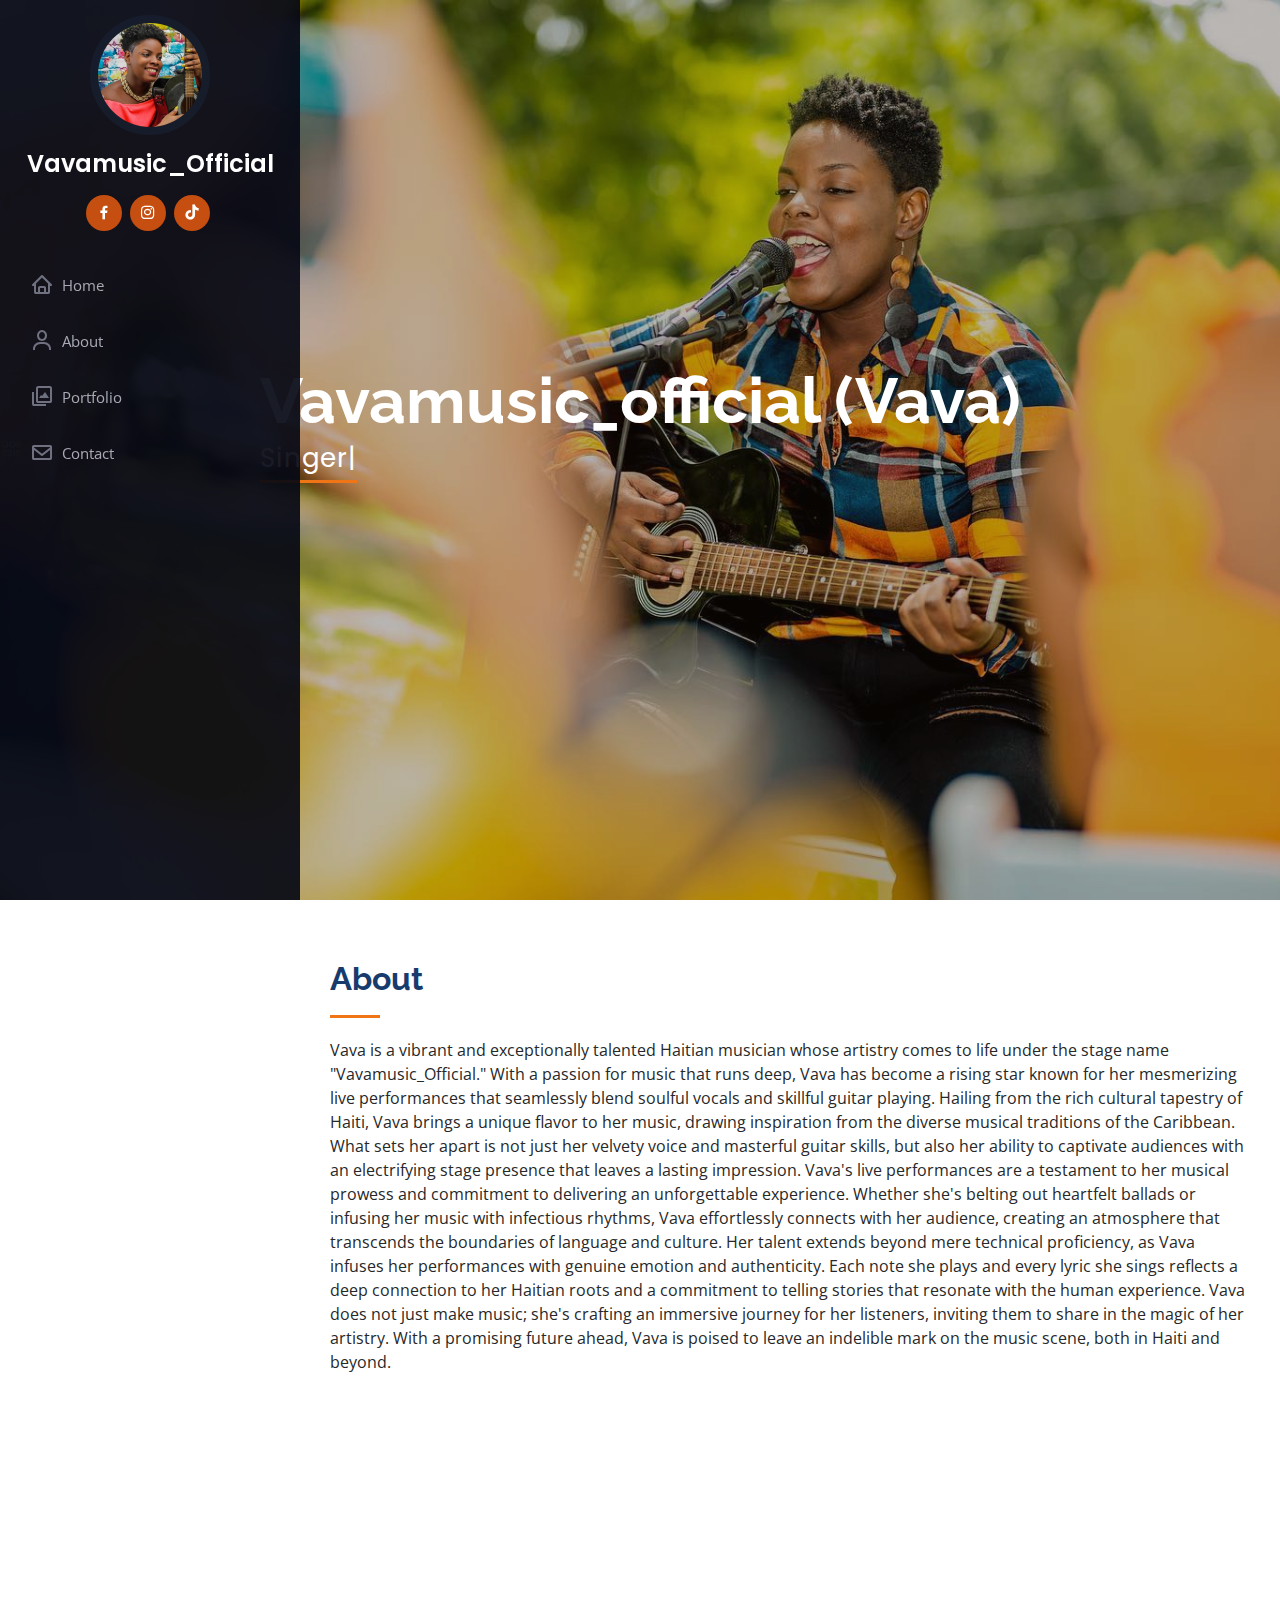
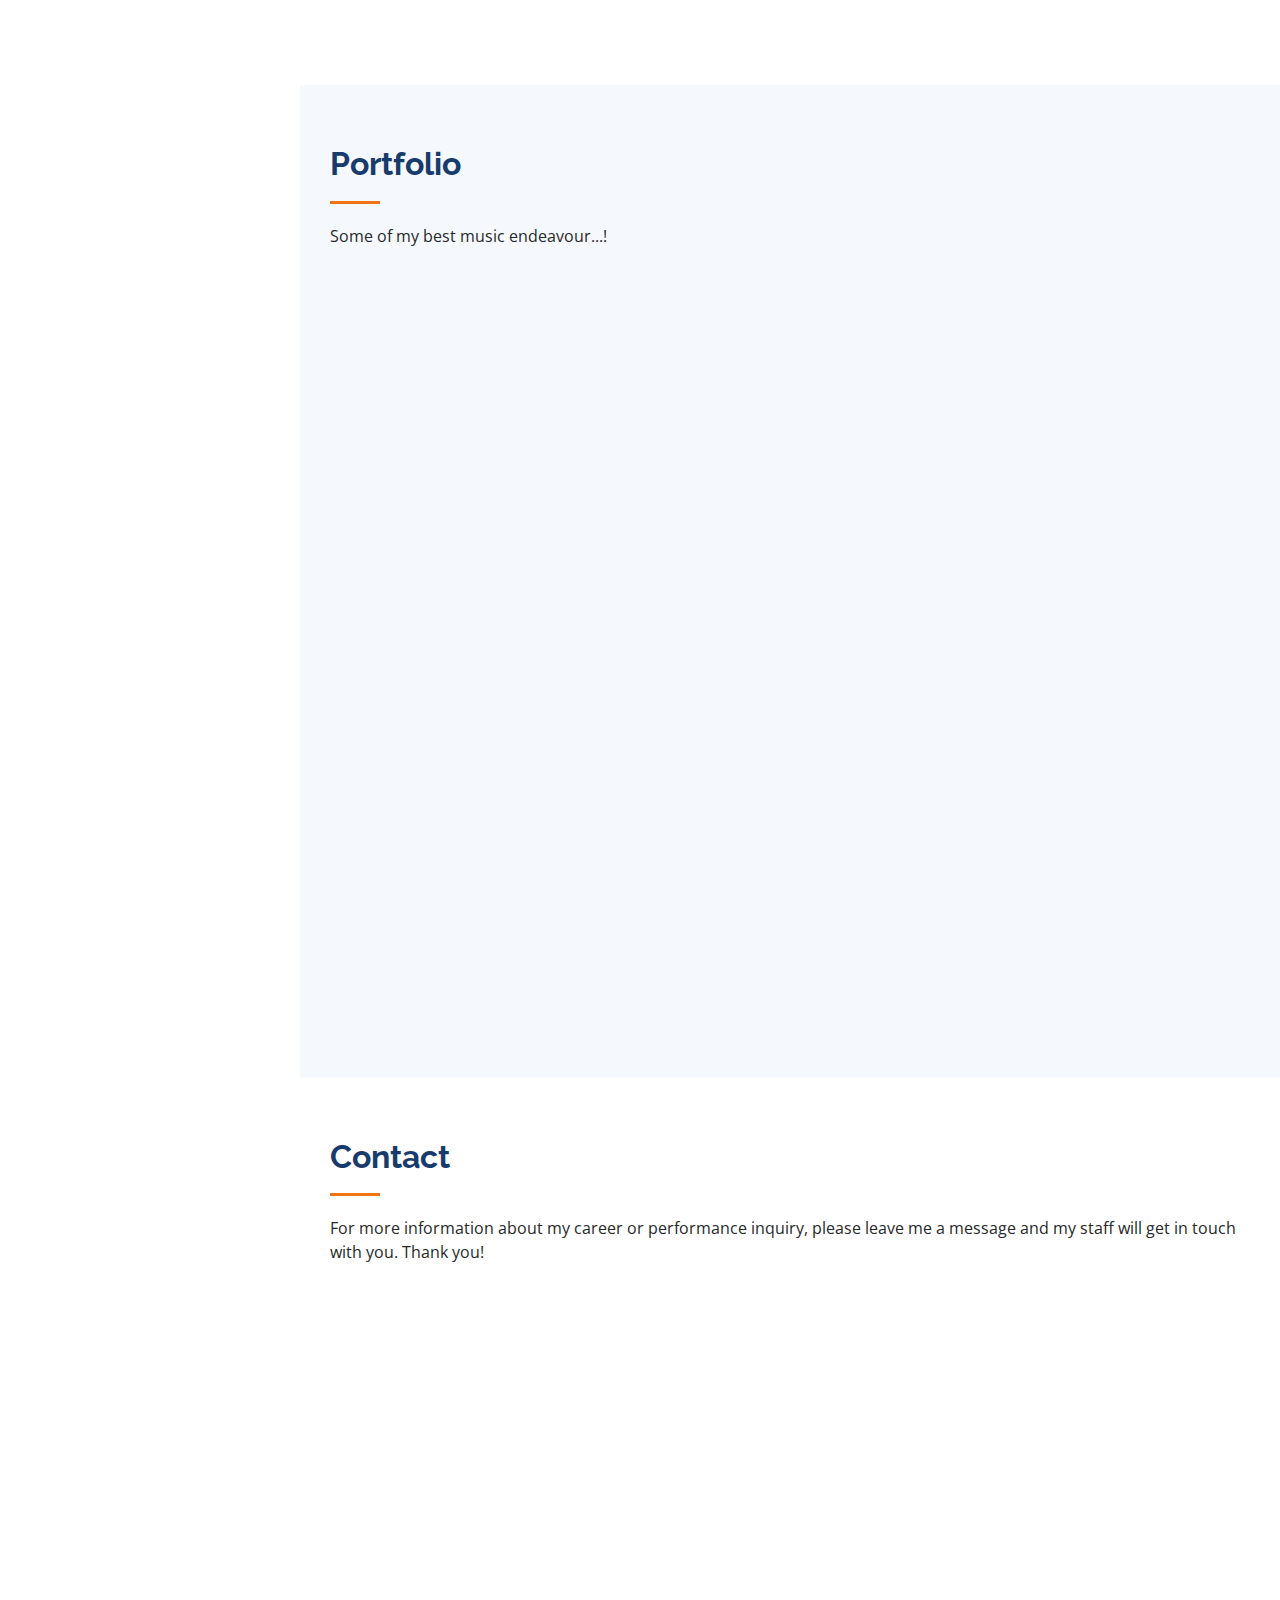
<file: about/index.html>
<!DOCTYPE html>
<html lang="en">

<head>
  <meta charset="utf-8">
  <meta content="width=device-width, initial-scale=1.0" name="viewport">

  <title>About Vava</title>
  <meta content="" name="description">
  <meta content="" name="keywords">

  <!-- Favicons -->
  <link href="assets/vava-profile.jpg" rel="icon" class="rounded-circle">
  <link href="assets/vava-profile.jpg" rel="apple-touch-icon">

  <!-- Google Fonts -->
  <link href="https://fonts.googleapis.com/css?family=Open+Sans:300,300i,400,400i,600,600i,700,700i|Raleway:300,300i,400,400i,500,500i,600,600i,700,700i|Poppins:300,300i,400,400i,500,500i,600,600i,700,700i" rel="stylesheet">

  <!-- Vendor CSS Files -->
  <link href="css/aos.css" rel="stylesheet">
  <link href="css/bootstrap.min.css" rel="stylesheet">
  <link href="css/bootstrap-icons.css" rel="stylesheet">
  <link href="css/boxicons.min.css" rel="stylesheet">
  <link href="css/glightbox.min.css" rel="stylesheet">
  <link href="css/swiper-bundle.min.css" rel="stylesheet">

  <!-- Template Main CSS File -->
  <link href="css/style.css" rel="stylesheet">

  <!-- =======================================================
  * Template Name: iPortfolio
  * Updated: Nov 17 2023 with Bootstrap v5.3.2
  * Template URL: https://bootstrapmade.com/iportfolio-bootstrap-portfolio-websites-template/
  * Author: BootstrapMade.com
  * License: https://bootstrapmade.com/license/
  ======================================================== -->
</head>

<body>

  <!-- ======= Mobile nav toggle button ======= -->
  <i class="bi bi-list mobile-nav-toggle d-xl-none"></i>

  <!-- ======= Header ======= -->
  <header id="header">
    <div class="d-flex flex-column">

      <div class="profile">
        <img src="assets/vava-profile.jpg" alt="" class="img-fluid rounded-circle">
        <h1 class="text-light"><a href="index.html">Vavamusic_Official</a></h1>
        <div class="social-links mt-3 text-center">
          <a href="https://www.facebook.com/profile.php?id=100089279264258" class="facebook"><i class="bx bxl-facebook"></i></a>
          <a href="https://instagram.com/vavamusic_official?igshid=MmVlMjlkMTBhMg==" class="instagram"><i class="bx bxl-instagram"></i></a>
          <a href="https://www.tiktok.com/@vavamusic_official?_r=1&_d=e6mgm0hm78kcl8&sec_uid=MS4wLjABAAAAFv9CnrgB1fgjknLrQISxntlHgggNTAOCMJwVwFSi1IRkXfaVWSmRTH6dLN-OyZ2a&share_author_id=7204230146374026246&sharer_language=fr&source=h5_m&u_code=e6h0jh3mjl610h&ug_btm=b8727,b0&sec_user_id=MS4wLjABAAAAFv9CnrgB1fgjknLrQISxntlHgggNTAOCMJwVwFSi1IRkXfaVWSmRTH6dLN-OyZ2a&utm_source=whatsapp&utm_campaign=client_share&utm_medium=ios&tt_from=whatsapp&user_id=7204230146374026246&share_link_id=E4E4E34D-F60F-4DCC-82B8-D25BDE05261B&share_app_id=1233" class="tiktok"><i class="bx bxl-tiktok"></i></a>
        </div>
      </div>

      <nav id="navbar" class="nav-menu navbar">
        <ul>
          <li><a href="/" class="nav-link scrollto"><i class="bx bx-home"></i> <span>Home</span></a></li>
          <li><a href="#about" class="nav-link scrollto"><i class="bx bx-user"></i> <span>About</span></a></li>
          <li><a href="#portfolio" class="nav-link scrollto"><i class="bx bx-images"></i> <span>Portfolio</span></a></li>
          <li><a href="#contact" class="nav-link scrollto"><i class="bx bx-envelope"></i> <span>Contact</span></a></li>
        </ul>
      </nav><!-- .nav-menu -->
    </div>
  </header><!-- End Header -->

  <!-- ======= Hero Section ======= -->
  <section id="hero" class="d-flex flex-column justify-content-center align-items-center">
    <div class="hero-container" data-aos="fade-in">
      <h1>Vavamusic_official (Vava)</h1>
      <p><span class="typed" data-typed-items="Singer, Guitarist, Song Writer, Social Worker"></span></p>
    </div>
  </section><!-- End Hero -->

  <main id="main">

    <!-- ======= About Section ======= -->
    <section id="about" class="about">
      <div class="container">

        <div class="section-title">
          <h2>About</h2>
          <p>
            Vava is a vibrant and exceptionally talented Haitian musician whose artistry comes to life under the stage name "Vavamusic_Official." With a passion for music that runs deep, Vava has become a rising star known for her mesmerizing live performances that seamlessly blend soulful vocals and skillful guitar playing.

            Hailing from the rich cultural tapestry of Haiti, Vava brings a unique flavor to her music, drawing inspiration from the diverse musical traditions of the Caribbean. What sets her apart is not just her velvety voice and masterful guitar skills, but also her ability to captivate audiences with an electrifying stage presence that leaves a lasting impression.
            
            Vava's live performances are a testament to her musical prowess and commitment to delivering an unforgettable experience. Whether she's belting out heartfelt ballads or infusing her music with infectious rhythms, Vava effortlessly connects with her audience, creating an atmosphere that transcends the boundaries of language and culture.
            
            Her talent extends beyond mere technical proficiency, as Vava infuses her performances with genuine emotion and authenticity. Each note she plays and every lyric she sings reflects a deep connection to her Haitian roots and a commitment to telling stories that resonate with the human experience.
            
            Vava does not just make music; she's crafting an immersive journey for her listeners, inviting them to share in the magic of her artistry. With a promising future ahead, Vava is poised to leave an indelible mark on the music scene, both in Haiti and beyond.</h5>
        </div>
          </p>
        </div>

        <div class="row">
          <div class="col-lg-4" data-aos="fade-right">
            <img src="assets/Benfoto.jpg" class="img-fluid" alt="">
          </div>
          <div class="col-lg-8 pt-4 pt-lg-0 content" data-aos="fade-left">
            <h3>How it all started?</h3>
            <p class="fst-italic">
              People haven't always been there for me but music always has.
            </p>
            
            <p>
              I started playin music a the age of 12...
            </p>
          </div>
        </div>

      </div>
    </section><!-- End About Section -->

    <!-- ======= Portfolio Section ======= -->
    <section id="portfolio" class="portfolio section-bg">
      <div class="container">

        <div class="section-title">
          <h2>Portfolio</h2>
          <p>
            Some of my best music endeavour...!
          </p>
        </div>

        <div class="row" data-aos="fade-up">
          <div class="col-lg-12 d-flex justify-content-center">
            <ul id="portfolio-flters">
              <li data-filter="*" class="filter-active">All</li>
              <li data-filter=".filter-app">Performances</li>
              <li data-filter=".filter-card">Contests</li>
              <li data-filter=".filter-web">Others</li>
            </ul>
          </div>
        </div>

        <div class="row portfolio-container" data-aos="fade-up" data-aos-delay="100">

          <div class="col-lg-4 col-md-6 portfolio-item filter-app">
            <div class="portfolio-wrap">
              <img src="assets/Vava_tedactu.jpg" class="img-fluid" alt="">
              <div class="portfolio-links">
                <a href="assets/Vava_tedactu.jpg" data-gallery="portfolioGallery" class="portfolio-lightbox"><i class="bx bx-plus"></i></a>
              </div>
            </div>
          </div>

          <div class="col-lg-4 col-md-6 portfolio-item filter-web">
            <div class="portfolio-wrap">
              <img src="assets/vavapic.jpg" class="img-fluid" alt="">
              <div class="portfolio-links">
                <a href="assets/vavapic.jpg" data-gallery="portfolioGallery" class="portfolio-lightbox"><i class="bx bx-plus"></i></a>
              </div>
            </div>
          </div>

          <div class="col-lg-4 col-md-6 portfolio-item filter-app">
            <div class="portfolio-wrap">
              <img src="assets/Vava_bang.jpg" class="img-fluid" alt="">
              <div class="portfolio-links">
                <a href="assets/Vava_bang.jpg" data-gallery="portfolioGallery" class="portfolio-lightbox"><i class="bx bx-plus"></i></a>
              </div>
            </div>
          </div>

          <div class="col-lg-4 col-md-6 portfolio-item filter-card">
            <div class="portfolio-wrap">
              <img src="assets/vava-femme.jpg" class="img-fluid" alt="">
              <div class="portfolio-links">
                <a href="assets/vava-femme.jpg" data-gallery="portfolioGallery" class="portfolio-lightbox"><i class="bx bx-plus"></i></a>
              </div>
            </div>
          </div>

          <div class="col-lg-4 col-md-6 portfolio-item filter-web">
            <div class="portfolio-wrap">
              <img src="assets/vava-chante.jpg" class="img-fluid" alt="">
              <div class="portfolio-links">
                <a href="assets/vava-chante.jpg" data-gallery="portfolioGallery" class="portfolio-lightbox"><i class="bx bx-plus"></i></a>
              </div>
            </div>
          </div>

          <div class="col-lg-4 col-md-6 portfolio-item filter-app">
            <div class="portfolio-wrap">
              <img src="assets/Benfoto.jpg" class="img-fluid" alt="">
              <div class="portfolio-links">
                <a href="assets/Benfoto.jpg" data-gallery="portfolioGallery" class="portfolio-lightbox"><i class="bx bx-plus"></i></a>
              </div>
            </div>
          </div>

          <div class="col-lg-4 col-md-6 portfolio-item filter-card">
            <div class="portfolio-wrap">
              <img src="assets/vava-parle.jpg" class="img-fluid" alt="">
              <div class="portfolio-links">
                <a href="assets/vava-parle.jpg" data-gallery="portfolioGallery" class="portfolio-lightbox"><i class="bx bx-plus"></i></a>
              </div>
            </div>
          </div>

          <div class="col-lg-4 col-md-6 portfolio-item filter-card">
            <div class="portfolio-wrap">
              <img src="assets/vava_kanaran.jpg" class="img-fluid" alt="">
              <div class="portfolio-links">
                <a href="assets/vava_kanaran.jpg" data-gallery="portfolioGallery" class="portfolio-lightbox"><i class="bx bx-plus"></i></a>
              </div>
            </div>
          </div>

          <div class="col-lg-4 col-md-6 portfolio-item filter-web">
            <div class="portfolio-wrap">
              <img src="assets/vava-femme2.jpg" class="img-fluid" alt="">
              <div class="portfolio-links">
                <a href="assets/vava-femme2.jpg" data-gallery="portfolioGallery" class="portfolio-lightbox"><i class="bx bx-plus"></i></a>
              </div>
            </div>
          </div>

        </div>

      </div>
    </section><!-- End Portfolio Section -->

    
    <!-- ======= Contact Section ======= -->
    <section id="contact" class="contact">
      <div class="container">

        <div class="section-title">
          <h2>Contact</h2>
          <p>
            For more information about my career or performance inquiry, please leave me a message and my staff will get in touch with you. Thank you!
          </p>
        </div>

        <div class="row" data-aos="fade-in">

          <div class="col-lg-5 d-flex align-items-stretch">
            <div class="info">
              <div class="address">
                <i class="bi bi-geo-alt"></i>
                <h4>Location:</h4>
                <p>02, Rue Saint Preux prol., Péguy-ville, Haiti</p>
              </div>

              <div class="email">
                <i class="bi bi-envelope"></i>
                <h4>Email:</h4>
                <p>vavamusicofficial@gmail.com</p>
              </div>

              <div class="phone">
                <i class="bi bi-phone"></i>
                <h4>Call:</h4>
                <p>+(509)4490-7733</p>
              </div>

              <iframe src="https://maps.google.com/maps?width=100%25&amp;height=600&amp;hl=en&amp;q=1,%20Impasse%20Sr%20Etienne%20Route%20de%20Fr%C3%A8res,%20Petion-Ville,%20Haiti+(Eglise%20Agpe)&amp;t=&amp;z=13&amp;ie=UTF8&amp;iwloc=B&amp;output=embed" frameborder="0" style="border:0; width: 100%; height: 290px;" allowfullscreen></iframe>
            </div>

          </div>

          <div class="col-lg-7 mt-5 mt-lg-0 d-flex align-items-stretch">
            <form action="forms/contact.php" method="post" role="form" class="php-email-form">
              <div class="row">
                <div class="form-group col-md-6">
                  <label for="name">Your Name</label>
                  <input type="text" name="name" class="form-control" id="name" required>
                </div>
                <div class="form-group col-md-6">
                  <label for="name">Your Email</label>
                  <input type="email" class="form-control" name="email" id="email" required>
                </div>
              </div>
              <div class="form-group">
                <label for="name">Subject</label>
                <input type="text" class="form-control" name="subject" id="subject" required>
              </div>
              <div class="form-group">
                <label for="name">Message</label>
                <textarea class="form-control" name="message" rows="10" required></textarea>
              </div>
              <div class="my-3">
                <!-- <div class="loading">Loading</div> -->
                <!-- <div class="error-message"></div> -->
                <div class="sent-message">Your message has been sent. Thank you!</div>
              </div>
              <div class="text-center"><button type="submit">Send Message</button></div>
            </form>
          </div>

        </div>

      </div>
    </section><!-- End Contact Section -->

  </main><!-- End #main -->

  <!-- ======= Footer ======= -->
  <footer id="footer">
    <div class="container">
      <div class="copyright">
        <!-- &copy; Copyright <strong><span>iPortfolio</span></strong> -->
      </div>
      <div class="credits">
        <!-- All the links in the footer should remain intact. -->
        <!-- You can delete the links only if you purchased the pro version. -->
        <!-- Licensing information: https://bootstrapmade.com/license/ -->
        <!-- Purchase the pro version with working PHP/AJAX contact form: https://bootstrapmade.com/iportfolio-bootstrap-portfolio-websites-template/ -->
        <!-- Designed by <a href="https://bootstrapmade.com/">BootstrapMade</a> -->
      </div>
    </div>
  </footer><!-- End  Footer -->

  <a href="#" class="back-to-top d-flex align-items-center justify-content-center"><i class="bi bi-arrow-up-short"></i></a>

  <!-- Vendor JS Files -->
  <script src="js/purecounter_vanilla.js"></script>
  <script src="js/aos.js"></script>
  <script src="js/bootstrap.bundle.min.js"></script>
  <script src="js/glightbox.min.js"></script>
  <script src="js/isotope.pkgd.min.js"></script>
  <script src="js/swiper-bundle.min.js"></script>
  <script src="js/typed.umd.js"></script>
  <script src="js/noframework.waypoints.js"></script>
  <script src="js/validate.js"></script>

  <!-- Template Main JS File -->
  <script src="js/main.js"></script>

</body>

</html>
</file>
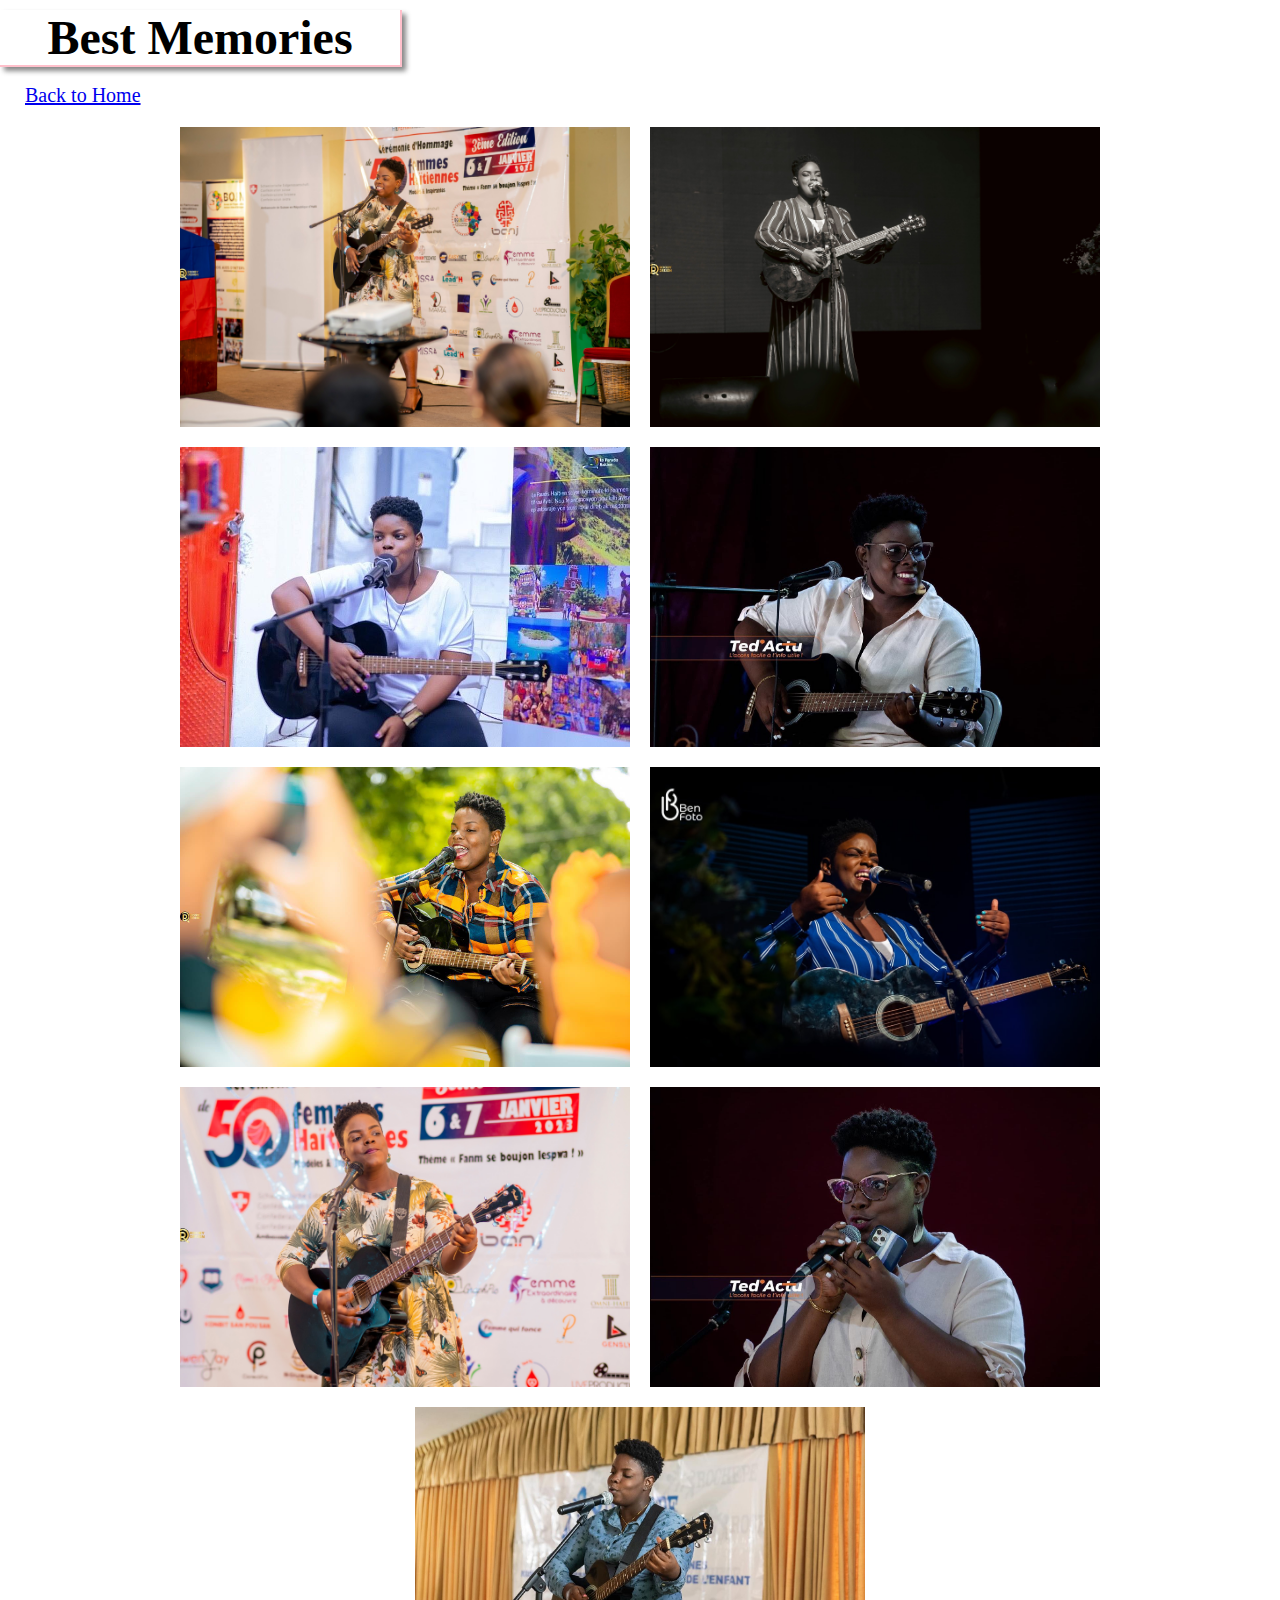
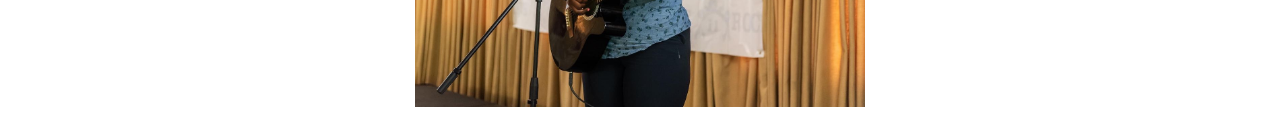
<file: photo/index.html>
<!DOCTYPE html>
<html lang="en">
<head>
    <meta charset="UTF-8">
    <meta name="viewport" content="width=device-width, initial-scale=1.0">
    <title>CSS</title>
    <link rel="stylesheet" type="text/css" href="css/photos.css"/>
</head>
<body>
    <h1>Best Memories</h1>
    <div class="backToHome">
    <a class="return" href="/" title="Back to the home page">
    Back to Home </a> 
    </div>
    <div class="container">
        <img src="assets/vava-femme.jpg">
        <img src="assets/vava_kanaran.jpg">
        <img src="assets/Vava_bang.jpg">
        <img src="assets/Vava_tedactu.jpg">
        <img src="assets/vavapic.jpg">
        <img src="assets/Benfoto.jpg">
        <img src="assets/vava-femme2.jpg">
        <img src="assets/vava-parle.jpg">
        <img src="assets/vava-chante.jpg">
    </div>
</body>
</html>
</file>
<file: photo/css/photos.css>
body{
    margin: 0px;
}

img{
    width: 450px;
    height: 300px;
    margin: 10px;
    transition: all 1s;
}

.return{
    margin-left: 25px;
    font-size: 20px;
}

.backToHome {
    /* border: solid red 2px; */
    width: 300px;
    margin-top: -15px;
    margin-bottom: 10px;
}

img:hover{
    transform: scale(1.1);
}


h1 {
    font-family: fantasy;
    font-size: 3em;
    border-bottom: 2px solid pink;
    width: 400px;
    text-align: center;
    border-right: 2px solid pink;
    box-shadow: 4px 4px 5px #888888;
    margin-top: 10px;
}

.container{
    display:flex;
    flex-wrap: wrap;
    justify-content: center;
}
</file>
<file: about/css/style.css>
/**
* Template Name: iPortfolio
* Updated: Nov 17 2023 with Bootstrap v5.3.2
* Template URL: https://bootstrapmade.com/iportfolio-bootstrap-portfolio-websites-template/
* Author: BootstrapMade.com
* License: https://bootstrapmade.com/license/
*/

/*--------------------------------------------------------------
# General
--------------------------------------------------------------*/
body {
  font-family: "Open Sans", sans-serif;
  color: #272829;
}

a {
  color: #f07517;
  text-decoration: none;
}

a:hover {
  color: #efb88e;
  text-decoration: none;
}

h1,
h2,
h3,
h4,
h5,
h6 {
  font-family: "Raleway", sans-serif;
}

/*--------------------------------------------------------------
# Back to top button
--------------------------------------------------------------*/
.back-to-top {
  position: fixed;
  visibility: hidden;
  opacity: 0;
  right: 15px;
  bottom: 15px;
  z-index: 996;
  background: #f07517;
  width: 40px;
  height: 40px;
  border-radius: 50px;
  transition: all 0.4s;
}

.back-to-top i {
  font-size: 28px;
  color: #fff;
  line-height: 0;
}

.back-to-top:hover {
  background: #f07517;
  color: #fff;
}

.back-to-top.active {
  visibility: visible;
  opacity: 1;
}

/*--------------------------------------------------------------
# Header
--------------------------------------------------------------*/
#header {
  position: fixed;
  top: 0;
  left: 0;
  bottom: 0;
  width: 300px;
  transition: all ease-in-out 0.5s;
  z-index: 9997;
  transition: all 0.5s;
  padding: 0 15px;
  background: #060914ec;
  overflow-y: auto;
}

#header .profile img {
  margin: 15px auto;
  display: block;
  width: 120px;
  height: 120px;
  border: 8px solid #192131ad;
  border-radius: 120px;
}

#header .profile h1 {
  font-size: 24px;
  margin: 0;
  padding: 0;
  font-weight: 600;
  -moz-text-align-last: center;
  text-align-last: center;
  font-family: "Poppins", sans-serif;
}

#header .profile h1 a,
#header .profile h1 a:hover {
  color: #fff;
  text-decoration: none;
}

#header .profile .social-links a {
  font-size: 18px;
  display: inline-block;
  background: #ea5c0fd3;
  color: #fff;
  line-height: 1;
  padding: 8px 0;
  margin-right: 4px;
  border-radius: 50%;
  text-align: center;
  width: 36px;
  height: 36px;
  transition: 0.3s;
}

#header .profile .social-links a:hover {
  background: #dc8163c1;
  color: #fff;
  text-decoration: none;
}

#main {
  margin-left: 300px;
}

.container,
.container-fluid {
  padding-left: 30px;
  padding-right: 30px;
}

@media (max-width: 1199px) {
  #header {
    left: -300px;
  }

  #main {
    margin-left: 0;
  }

  .container,
  .container-fluid {
    padding-left: 12px;
    padding-right: 12px;
  }

}

.rounded{
  border-radius: 50%;
}

/*--------------------------------------------------------------
# Navigation Menu
--------------------------------------------------------------*/
/* Desktop Navigation */
.nav-menu {
  padding: 30px 0 0 0;
}

.nav-menu * {
  margin: 0;
  padding: 0;
  list-style: none;
}

.nav-menu>ul>li {
  position: relative;
  white-space: nowrap;
}

.nav-menu a,
.nav-menu a:focus {
  display: flex;
  align-items: center;
  color: #a8a9b4;
  padding: 12px 15px;
  margin-bottom: 8px;
  transition: 0.3s;
  font-size: 15px;
}

.nav-menu a i,
.nav-menu a:focus i {
  font-size: 24px;
  padding-right: 8px;
  color: #6f7180;
}

.nav-menu a:hover,
.nav-menu .active,
.nav-menu .active:focus,
.nav-menu li:hover>a {
  text-decoration: none;
  color: #fff;
}

.nav-menu a:hover i,
.nav-menu .active i,
.nav-menu .active:focus i,
.nav-menu li:hover>a i {
  color: #f07517;
}

/* Mobile Navigation */
.mobile-nav-toggle {
  position: fixed;
  right: 15px;
  top: 15px;
  z-index: 9998;
  border: 0;
  font-size: 24px;
  transition: all 0.4s;
  outline: none !important;
  background-color: #f07517;
  color: #fff;
  width: 40px;
  height: 40px;
  display: inline-flex;
  align-items: center;
  justify-content: center;
  line-height: 0;
  border-radius: 50px;
  cursor: pointer;
}

.mobile-nav-active {
  overflow: hidden;
}

.mobile-nav-active #header {
  left: 0;
}

/*--------------------------------------------------------------
# Hero Section
--------------------------------------------------------------*/
#hero {
  width: 100%;
  height: 100vh;
  background: url("vavapic.jpg") top center;
  background-size: cover;
}

#hero:before {
  content: "";
  background: rgba(24, 14, 5, 0.3);
  position: absolute;
  bottom: 0;
  top: 0;
  left: 0;
  right: 0;
  z-index: 1;
}

#hero .hero-container {
  position: relative;
  z-index: 2;
  min-width: 300px;
}

#hero h1 {
  margin: 0 0 10px 0;
  font-size: 64px;
  font-weight: 700;
  line-height: 56px;
  color: #fff;
}

#hero p {
  color: #fff;
  margin-bottom: 50px;
  font-size: 26px;
  font-family: "Poppins", sans-serif;
}

#hero p span {
  color: #fff;
  padding-bottom: 4px;
  letter-spacing: 1px;
  border-bottom: 3px solid #f07517;
}

@media (min-width: 1024px) {
  #hero {
    background-attachment: fixed;
  }
}

@media (max-width: 768px) {
  #hero h1 {
    font-size: 28px;
    line-height: 36px;
  }

  #hero h2 {
    font-size: 18px;
    line-height: 24px;
    margin-bottom: 30px;
  }
}

/*--------------------------------------------------------------
# Sections General
--------------------------------------------------------------*/
section {
  padding: 60px 0;
  overflow: hidden;
}

.section-bg {
  background: #f5f8fd;
}

.section-title {
  padding-bottom: 30px;
}

.section-title h2 {
  font-size: 32px;
  font-weight: bold;
  margin-bottom: 20px;
  padding-bottom: 20px;
  position: relative;
  color: #173b6c;
}

.section-title h2::after {
  content: "";
  position: absolute;
  display: block;
  width: 50px;
  height: 3px;
  background: #f07517;
  bottom: 0;
  left: 0;
}

.section-title p {
  margin-bottom: 0;
}

/*--------------------------------------------------------------
# About
--------------------------------------------------------------*/
.about .content h3 {
  font-weight: 700;
  font-size: 26px;
  color: #173b6c;
}

.about .content ul {
  list-style: none;
  padding: 0;
}

.about .content ul li {
  margin-bottom: 20px;
  display: flex;
  align-items: center;
}

.about .content ul strong {
  margin-right: 10px;
}

.about .content ul i {
  font-size: 16px;
  margin-right: 5px;
  color: #f07517;
  line-height: 0;
}

.about .content p:last-child {
  margin-bottom: 0;
}

/*--------------------------------------------------------------
# Facts
--------------------------------------------------------------*/
.facts {
  padding-bottom: 30px;
}

.facts .count-box {
  padding: 30px;
  width: 100%;
}

.facts .count-box i {
  display: block;
  font-size: 44px;
  color: #f07517;
  float: left;
  line-height: 0;
}

.facts .count-box span {
  font-size: 48px;
  line-height: 40px;
  display: block;
  font-weight: 700;
  color: #050d18;
  margin-left: 60px;
}

.facts .count-box p {
  padding: 15px 0 0 0;
  margin: 0 0 0 60px;
  font-family: "Raleway", sans-serif;
  font-size: 14px;
  color: #122f57;
}

.facts .count-box a {
  font-weight: 600;
  display: block;
  margin-top: 20px;
  color: #122f57;
  font-size: 15px;
  font-family: "Poppins", sans-serif;
  transition: ease-in-out 0.3s;
}

.facts .count-box a:hover {
  color: #1f5297;
}

/*--------------------------------------------------------------
# Akills
--------------------------------------------------------------*/
.skills .progress {
  height: 60px;
  display: block;
  background: none;
  border-radius: 0;
}

.skills .progress .skill {
  padding: 0;
  margin: 0 0 6px 0;
  text-transform: uppercase;
  display: block;
  font-weight: 600;
  font-family: "Poppins", sans-serif;
  color: #050d18;
}

.skills .progress .skill .val {
  float: right;
  font-style: normal;
}

.skills .progress-bar-wrap {
  background: #dce8f8;
  height: 10px;
}

.skills .progress-bar {
  width: 1px;
  height: 10px;
  transition: 0.9s;
  background-color: #f07517;
}

/*--------------------------------------------------------------
# Resume
--------------------------------------------------------------*/
.resume .resume-title {
  font-size: 26px;
  font-weight: 700;
  margin-top: 20px;
  margin-bottom: 20px;
  color: #050d18;
}

.resume .resume-item {
  padding: 0 0 20px 20px;
  margin-top: -2px;
  border-left: 2px solid #1f5297;
  position: relative;
}

.resume .resume-item h4 {
  line-height: 18px;
  font-size: 18px;
  font-weight: 600;
  text-transform: uppercase;
  font-family: "Poppins", sans-serif;
  color: #050d18;
  margin-bottom: 10px;
}

.resume .resume-item h5 {
  font-size: 16px;
  background: #e4edf9;
  padding: 5px 15px;
  display: inline-block;
  font-weight: 600;
  margin-bottom: 10px;
}

.resume .resume-item ul {
  padding-left: 20px;
}

.resume .resume-item ul li {
  padding-bottom: 10px;
}

.resume .resume-item:last-child {
  padding-bottom: 0;
}

.resume .resume-item::before {
  content: "";
  position: absolute;
  width: 16px;
  height: 16px;
  border-radius: 50px;
  left: -9px;
  top: 0;
  background: #fff;
  border: 2px solid #1f5297;
}

/*--------------------------------------------------------------
# Portfolio
--------------------------------------------------------------*/
.portfolio .portfolio-item {
  margin-bottom: 30px;
}

.portfolio #portfolio-flters {
  padding: 0;
  margin: 0 auto 35px auto;
  list-style: none;
  text-align: center;
  background: #fff;
  border-radius: 50px;
  padding: 2px 15px;
}

.portfolio #portfolio-flters li {
  cursor: pointer;
  display: inline-block;
  padding: 10px 15px 8px 15px;
  font-size: 14px;
  font-weight: 600;
  line-height: 1;
  text-transform: uppercase;
  color: #272829;
  margin-bottom: 5px;
  transition: all 0.3s ease-in-out;
}

.portfolio #portfolio-flters li:hover,
.portfolio #portfolio-flters li.filter-active {
  color: #f07517;
}

.portfolio #portfolio-flters li:last-child {
  margin-right: 0;
}

.portfolio .portfolio-wrap {
  transition: 0.3s;
  position: relative;
  overflow: hidden;
  z-index: 1;
}

.portfolio .portfolio-wrap::before {
  content: "";
  background: rgba(255, 255, 255, 0.5);
  position: absolute;
  left: 0;
  right: 0;
  top: 0;
  bottom: 0;
  transition: all ease-in-out 0.3s;
  z-index: 2;
  opacity: 0;
}

.portfolio .portfolio-wrap .portfolio-links {
  opacity: 1;
  left: 0;
  right: 0;
  bottom: -60px;
  z-index: 3;
  position: absolute;
  transition: all ease-in-out 0.3s;
  display: flex;
  justify-content: center;
}

.portfolio .portfolio-wrap .portfolio-links a {
  color: #fff;
  font-size: 28px;
  text-align: center;
  background: rgba(227, 135, 104, 0.58);
  transition: 0.3s;
  width: 50%;
}

.portfolio .portfolio-wrap .portfolio-links a:hover {
  background: rgba(225, 111, 73, 0.58);
}

.portfolio .portfolio-wrap .portfolio-links a+a {
  border-left: 1px solid #37b3ed;
}

.portfolio .portfolio-wrap:hover::before {
  top: 0;
  left: 0;
  right: 0;
  bottom: 0;
  opacity: 1;
}

.portfolio .portfolio-wrap:hover .portfolio-links {
  opacity: 1;
  bottom: 0;
}

/*--------------------------------------------------------------
# Portfolio Details
--------------------------------------------------------------*/
.portfolio-details {
  padding-top: 40px;
}

.portfolio-details .portfolio-details-slider img {
  width: 100%;
}

.portfolio-details .portfolio-details-slider .swiper-pagination {
  margin-top: 20px;
  position: relative;
}

.portfolio-details .portfolio-details-slider .swiper-pagination .swiper-pagination-bullet {
  width: 12px;
  height: 12px;
  background-color: #fff;
  opacity: 1;
  border: 1px solid #f07517;
}

.portfolio-details .portfolio-details-slider .swiper-pagination .swiper-pagination-bullet-active {
  background-color: #f07517;
}

.portfolio-details .portfolio-info {
  padding: 30px;
  box-shadow: 0px 0 30px rgba(5, 13, 24, 0.08);
}

.portfolio-details .portfolio-info h3 {
  font-size: 22px;
  font-weight: 700;
  margin-bottom: 20px;
  padding-bottom: 20px;
  border-bottom: 1px solid #eee;
}

.portfolio-details .portfolio-info ul {
  list-style: none;
  padding: 0;
  font-size: 15px;
}

.portfolio-details .portfolio-info ul li+li {
  margin-top: 10px;
}

.portfolio-details .portfolio-description {
  padding-top: 30px;
}

.portfolio-details .portfolio-description h2 {
  font-size: 26px;
  font-weight: 700;
  margin-bottom: 20px;
}

.portfolio-details .portfolio-description p {
  padding: 0;
}

/*--------------------------------------------------------------
# Services
--------------------------------------------------------------*/
.services .icon-box {
  margin-bottom: 20px;
}

.services .icon {
  float: left;
  display: flex;
  align-items: center;
  justify-content: center;
  width: 54px;
  height: 54px;
  background: #f07517;
  border-radius: 50%;
  transition: 0.5s;
  border: 1px solid #f07517;
}

.services .icon i {
  color: #fff;
  font-size: 24px;
  line-height: 0;
}

.services .icon-box:hover .icon {
  background: #fff;
}

.services .icon-box:hover .icon i {
  color: #f07517;
}

.services .title {
  margin-left: 80px;
  font-weight: 700;
  margin-bottom: 15px;
  font-size: 18px;
}

.services .title a {
  color: #343a40;
}

.services .title a:hover {
  color: #f07517;
}

.services .description {
  margin-left: 80px;
  line-height: 24px;
  font-size: 14px;
}

/*--------------------------------------------------------------
# Testimonials
--------------------------------------------------------------*/
.testimonials .testimonials-carousel,
.testimonials .testimonials-slider {
  overflow: hidden;
}

.testimonials .testimonial-item {
  box-sizing: content-box;
  text-align: center;
  min-height: 320px;
}

.testimonials .testimonial-item .testimonial-img {
  width: 90px;
  border-radius: 50%;
  margin: 0 auto;
}

.testimonials .testimonial-item h3 {
  font-size: 18px;
  font-weight: bold;
  margin: 10px 0 5px 0;
  color: #111;
}

.testimonials .testimonial-item h4 {
  font-size: 14px;
  color: #999;
  margin: 0;
}

.testimonials .testimonial-item .quote-icon-left,
.testimonials .testimonial-item .quote-icon-right {
  color: #c3e8fa;
  font-size: 26px;
}

.testimonials .testimonial-item .quote-icon-left {
  display: inline-block;
  left: -5px;
  position: relative;
}

.testimonials .testimonial-item .quote-icon-right {
  display: inline-block;
  right: -5px;
  position: relative;
  top: 10px;
}

.testimonials .testimonial-item p {
  font-style: italic;
  margin: 0 15px 15px 15px;
  padding: 20px;
  background: #fff;
  position: relative;
  margin-bottom: 35px;
  border-radius: 6px;
  box-shadow: 0px 2px 15px rgba(0, 0, 0, 0.1);
}

.testimonials .testimonial-item p::after {
  content: "";
  width: 0;
  height: 0;
  border-top: 20px solid #fff;
  border-right: 20px solid transparent;
  border-left: 20px solid transparent;
  position: absolute;
  bottom: -20px;
  left: calc(50% - 20px);
}

.testimonials .swiper-pagination {
  margin-top: 20px;
  position: relative;
}

.testimonials .swiper-pagination .swiper-pagination-bullet {
  width: 12px;
  height: 12px;
  background-color: #fff;
  opacity: 1;
  border: 1px solid #f07517;
}

.testimonials .swiper-pagination .swiper-pagination-bullet-active {
  background-color: #f07517;
}

/*--------------------------------------------------------------
# Contact
--------------------------------------------------------------*/
.contact {
  padding-bottom: 130px;
}

.contact .info {
  padding: 30px;
  background: #fff;
  width: 100%;
  box-shadow: 0 0 24px 0 rgba(0, 0, 0, 0.12);
}

.contact .info i {
  font-size: 20px;
  color: #f07517;
  float: left;
  width: 44px;
  height: 44px;
  background: #dff3fc;
  display: flex;
  justify-content: center;
  align-items: center;
  border-radius: 50px;
  transition: all 0.3s ease-in-out;
}

.contact .info h4 {
  padding: 0 0 0 60px;
  font-size: 22px;
  font-weight: 600;
  margin-bottom: 5px;
  color: #050d18;
}

.contact .info p {
  padding: 0 0 10px 60px;
  margin-bottom: 20px;
  font-size: 14px;
  color: #173b6c;
}

.contact .info .email p {
  padding-top: 5px;
}

.contact .info .social-links {
  padding-left: 60px;
}

.contact .info .social-links a {
  font-size: 18px;
  display: inline-block;
  background: #333;
  color: #fff;
  line-height: 1;
  padding: 8px 0;
  border-radius: 50%;
  text-align: center;
  width: 36px;
  height: 36px;
  transition: 0.3s;
  margin-right: 10px;
}

.contact .info .social-links a:hover {
  background: #f07517;
  color: #fff;
}

.contact .info .email:hover i,
.contact .info .address:hover i,
.contact .info .phone:hover i {
  background: #f07517;
  color: #fff;
}

.contact .php-email-form {
  width: 100%;
  padding: 30px;
  background: #fff;
  box-shadow: 0 0 24px 0 rgba(0, 0, 0, 0.12);
}

.contact .php-email-form .form-group {
  padding-bottom: 8px;
}

.contact .php-email-form .validate {
  display: none;
  color: red;
  margin: 0 0 15px 0;
  font-weight: 400;
  font-size: 13px;
}

.contact .php-email-form .error-message {
  display: none;
  color: #fff;
  background: #ed3c0d;
  text-align: left;
  padding: 15px;
  font-weight: 600;
}

.contact .php-email-form .error-message br+br {
  margin-top: 25px;
}

.contact .php-email-form .sent-message {
  display: none;
  color: #fff;
  background: #18d26e;
  text-align: center;
  padding: 15px;
  font-weight: 600;
}

.contact .php-email-form .loading {
  display: none;
  background: #fff;
  text-align: center;
  padding: 15px;
}

.contact .php-email-form .loading:before {
  content: "";
  display: inline-block;
  border-radius: 50%;
  width: 24px;
  height: 24px;
  margin: 0 10px -6px 0;
  border: 3px solid #18d26e;
  border-top-color: #eee;
  animation: animate-loading 1s linear infinite;
}

.contact .php-email-form .form-group {
  margin-bottom: 15px;
}

.contact .php-email-form label {
  padding-bottom: 8px;
}

.contact .php-email-form input,
.contact .php-email-form textarea {
  border-radius: 0;
  box-shadow: none;
  font-size: 14px;
}

.contact .php-email-form input {
  height: 44px;
}

.contact .php-email-form textarea {
  padding: 10px 15px;
}

.contact .php-email-form button[type=submit] {
  background: #f07517;
  border: 0;
  padding: 10px 24px;
  color: #fff;
  transition: 0.4s;
  border-radius: 4px;
}

.contact .php-email-form button[type=submit]:hover {
  background: #37b3ed;
}

@keyframes animate-loading {
  0% {
    transform: rotate(0deg);
  }

  100% {
    transform: rotate(360deg);
  }
}

/*--------------------------------------------------------------
# Breadcrumbs
--------------------------------------------------------------*/
.breadcrumbs {
  padding: 20px 0;
  background: #f9f9f9;
}

.breadcrumbs h2 {
  font-size: 26px;
  font-weight: 300;
}

.breadcrumbs ol {
  display: flex;
  flex-wrap: wrap;
  list-style: none;
  padding: 0;
  margin: 0;
  font-size: 15px;
}

.breadcrumbs ol li+li {
  padding-left: 10px;
}

.breadcrumbs ol li+li::before {
  display: inline-block;
  padding-right: 10px;
  color: #0e2442;
  content: "/";
}

@media (max-width: 768px) {
  .breadcrumbs .d-flex {
    display: block !important;
  }

  .breadcrumbs ol {
    display: block;
  }

  .breadcrumbs ol li {
    display: inline-block;
  }
}

/*--------------------------------------------------------------
# Footer
--------------------------------------------------------------*/
#footer {
  padding: 15px;
  color: #f4f6fd;
  font-size: 14px;
  position: fixed;
  left: 0;
  bottom: 0;
  width: 300px;
  z-index: 9999;
  /* background: #060914ec; */
}

#footer .copyright {
  text-align: center;
}

#footer .credits {
  padding-top: 5px;
  text-align: center;
  font-size: 13px;
  color: #eaebf0;
}

@media (max-width: 1199px) {
  #footer {
    position: static;
    width: auto;
    padding-right: 20px 15px;
  }
}
</file>
